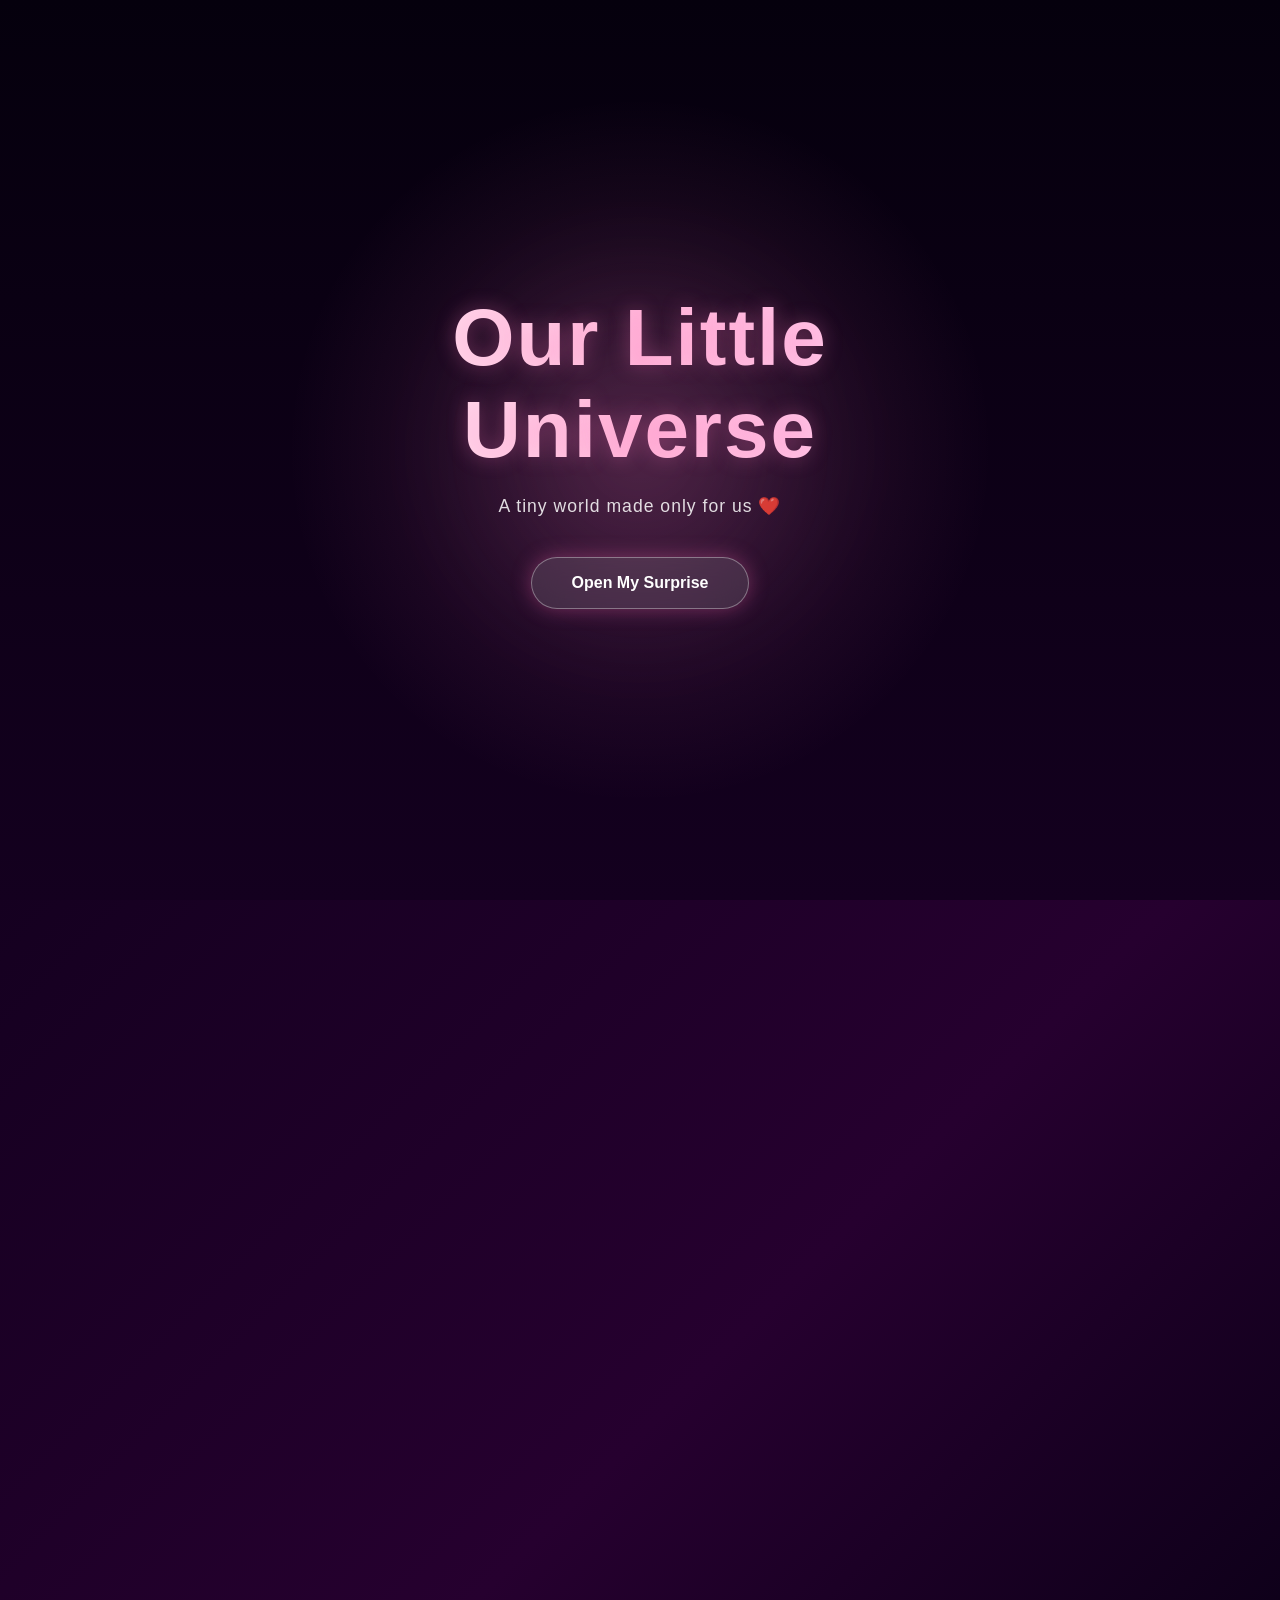
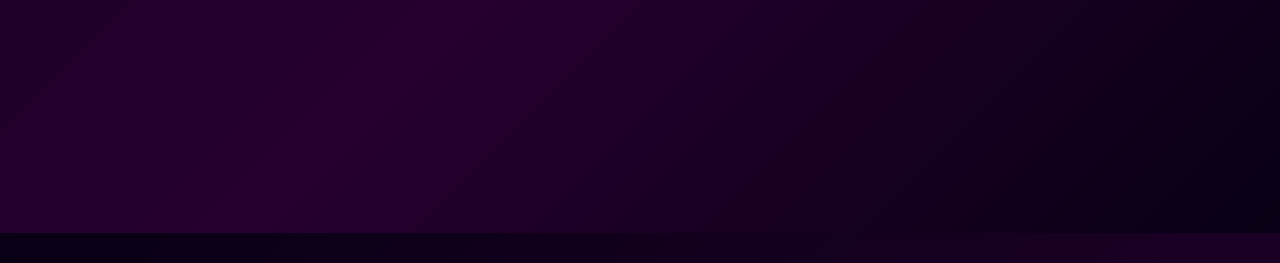
<file: index.html>
<!doctype html>
<html lang="en">
  <head>
    <meta charset="UTF-8" />

    <meta name="viewport" content="width=device-width, initial-scale=1.0" />

    <title>Our Little Universe - 6 Months of Love</title>

    <link rel="stylesheet" href="CSS/style1.css" />
    <link rel="stylesheet" href="CSS/style2.css" />
    <link rel="stylesheet" href="CSS/style3.css" />
    <link rel="stylesheet" href="CSS/style4.css" />
    <link rel="stylesheet" href="CSS/style5.css" />
  </head>

  <body>
    <!-- LOADING / INTRO SCREEN -->

    <section id="loadingScene" class="loading-screen intro-section">
      <div class="heart-container"></div>

      <div class="star-container"></div>

      <div class="intro-content">
        <h1>Our Little Universe</h1>

        <p>A tiny world made only for us ❤️</p>

        <button id="surpriseButton" class="surprise-btn">
          Open My Surprise
        </button>
      </div>
    </section>

    <!-- LOVE MESSAGE SYSTEM -->

    <section id="anniversaryReveal" class="message-section hidden">
      <h1 class="romantic-title">Happy 6 Monthsary Bby ❤️</h1>

      <div class="love-message">
        <p>
          Thank you for becoming the most beautiful part of my little universe.
        </p>
      </div>

      <button id="memoryButton" class="love-button">Open My Memory</button>
    </section>

    <!-- GALAXY SYSTEM -->

    <section class="galaxy-section hidden">
      <div class="galaxy-layer">
        <div class="galaxy-effects"></div>
      </div>

      <div class="sparkle-container"></div>

      <div class="star-container"></div>
    </section>

    <section id="memorySection" class="timeline-section memory-section hidden">
      <div class="memory-container">
        <div class="memory-card">
          <img
            src="IMGS/photo_2026-07-12_15-57-31.jpg"
            alt="Our Memory Photo"
          />

          <div class="memory-message">
            <h2>My Favorite Memory</h2>

            <p>
              Thank you for being part of my little universe. Every moment with
              you is special ❤️
            </p>
          </div>
        </div>
      </div>
    </section>

    <!-- SECRET SYSTEM -->

    <section id="secretSection" class="hidden">
      <p id="teasingText">ငါ့ကို မထိနဲ့နော် 🙄</p>

      <div id="secretMessage">
        <h2>မထိနဲ့လို့ပြောထားတာကိုကွာ 😂</h2>

        <p>ရော့ အာဘွားး ❤️</p>
      </div>
    </section>

    <!-- FINAL REVEAL -->

    <section class="final-section hidden">
      <div class="final-message">
        <h1>Forever With You ❤️</h1>

        <p>Our little universe will keep growing.</p>
        <p>
          6 months to Forever BBy <br />
          အာဘွားး❤️
        </p>
      </div>

      <button class="final-button">Final Surprise</button>

      <div class="relationship-counter"></div>
    </section>

    <!-- MUSIC -->

    <audio id="backgroundMusic" loop>
      <source src="MP3/track.mp3" type="audio/mpeg" />
    </audio>
  </body>
  <script src="JS/script1.js"></script>

  <script src="JS/script2.js"></script>

  <script src="JS/script3.js"></script>

  <script src="JS/script4.js"></script>

  <script src="JS/script5.js"></script>
</html>
</file>
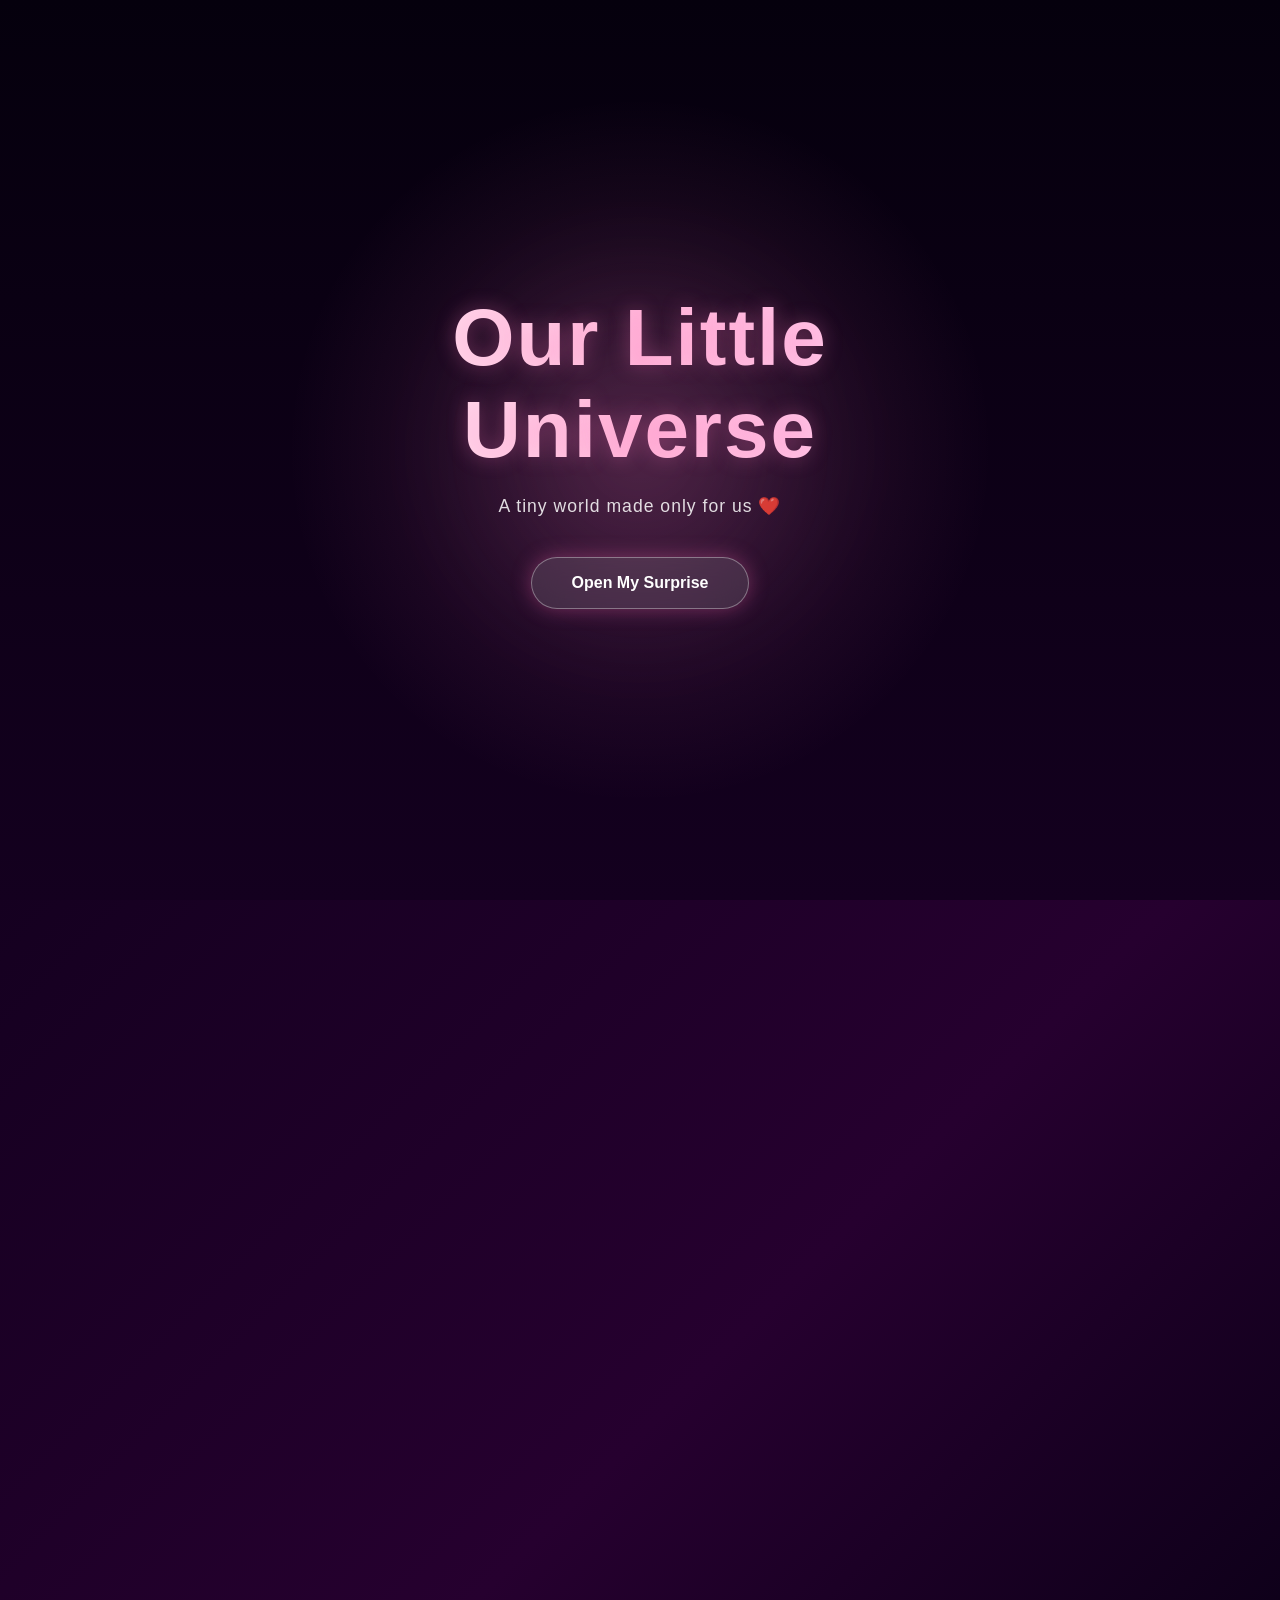
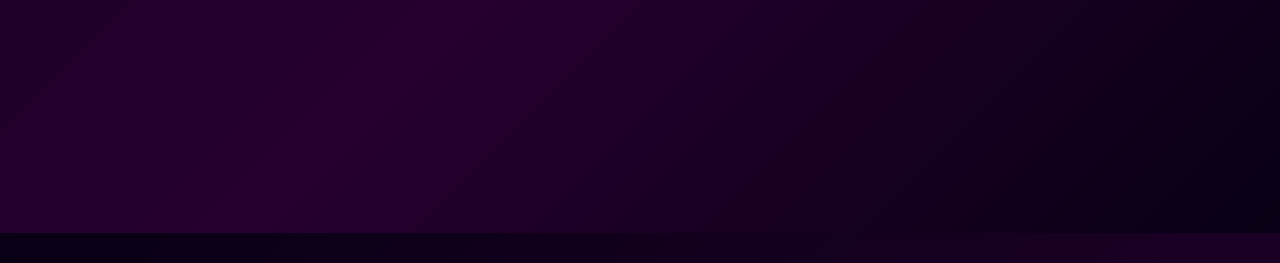
<file: HTML/index.html>
<!doctype html>
<html lang="en">
  <head>
    <meta charset="UTF-8" />

    <meta name="viewport" content="width=device-width, initial-scale=1.0" />

    <title>Our Little Universe - 6 Months of Love</title>

    <link rel="stylesheet" href="../CSS/style1.css" />
    <link rel="stylesheet" href="../CSS/style2.css" />
    <link rel="stylesheet" href="../CSS/style3.css" />
    <link rel="stylesheet" href="../CSS/style4.css" />
    <link rel="stylesheet" href="../CSS/style5.css" />
  </head>

  <body>
    <!-- LOADING / INTRO SCREEN -->

    <section id="loadingScene" class="loading-screen intro-section">
      <div class="heart-container"></div>

      <div class="star-container"></div>

      <div class="intro-content">
        <h1>Our Little Universe</h1>

        <p>A tiny world made only for us ❤️</p>

        <button id="surpriseButton" class="surprise-btn">
          Open My Surprise
        </button>
      </div>
    </section>

    <!-- LOVE MESSAGE SYSTEM -->

    <section id="anniversaryReveal" class="message-section hidden">
      <h1 class="romantic-title">Happy 6 Monthsary Bby ❤️</h1>

      <div class="love-message">
        <p>
          Thank you for becoming the most beautiful part of my little universe.
        </p>
      </div>

      <button id="memoryButton" class="love-button">Open My Memory</button>
    </section>

    <!-- GALAXY SYSTEM -->

    <section class="galaxy-section hidden">
      <div class="galaxy-layer">
        <div class="galaxy-effects"></div>
      </div>

      <div class="sparkle-container"></div>

      <div class="star-container"></div>
    </section>

    <section id="memorySection" class="timeline-section memory-section hidden">
      <div class="memory-container">
        <div class="memory-card">
          <img
            src="../IMGS/photo_2026-07-12_15-57-31.jpg"
            alt="Our Memory Photo"
          />

          <div class="memory-message">
            <h2>My Favorite Memory</h2>

            <p>
              Thank you for being part of my little universe. Every moment with
              you is special ❤️
            </p>
          </div>
        </div>
      </div>
    </section>

    <!-- SECRET SYSTEM -->

    <section id="secretSection" class="hidden">
      <p id="teasingText">ငါ့ကို မထိနဲ့နော် 🙄</p>

      <div id="secretMessage">
        <h2>မထိနဲ့လို့ပြောထားတာကိုကွာ 😂</h2>

        <p>ရော့ အာဘွားး ❤️</p>
      </div>
    </section>

    <!-- FINAL REVEAL -->

    <section class="final-section hidden">
      <div class="final-message">
        <h1>Forever With You ❤️</h1>

        <p>Our little universe will keep growing.</p>
        <p>
          6 months to Forever BBy <br />
          အာဘွားး❤️
        </p>
      </div>

      <button class="final-button">Final Surprise</button>

      <div class="relationship-counter"></div>
    </section>

    <!-- MUSIC -->

    <audio id="backgroundMusic" loop>
      <source src="../MP3/track.mp3" type="audio/mpeg" />
    </audio>
  </body>
  <script src="../JS/script1.js"></script>

  <script src="../JS/script2.js"></script>

  <script src="../JS/script3.js"></script>

  <script src="../JS/script4.js"></script>

  <script src="../JS/script5.js"></script>
</html>
</file>
<file: CSS/style1.css>
/* 
  OUR LITTLE UNIVERSE 6 MONTHS OF LOVE CSS PART 1 Foundation + Loading Scene 
  + Intro System Initial
  State: - No romantic animation - No galaxy movement - No hearts - No stars
/*
1. GLOBAL RESET */
* {
  margin: 0;
  padding: 0;
  box-sizing: border-box;
}
html {
  scroll-behavior: smooth;
}
body {
  width: 100%;
  min-height: 100vh;
  overflow-x: hidden;
  font-family: "Poppins", "Segoe UI", Arial, sans-serif;
  color: #ffffff;
  background: linear-gradient(135deg, #080014, #170022, #26002f, #080014);
  position: relative;
  -webkit-font-smoothing: antialiased;
}
img {
  max-width: 100%;
  display: block;
}
button {
  font-family: inherit;
  cursor: pointer;
}

/* LOADING */
.loading-screen {
  position: fixed;
  inset: 0;
  width: 100%;
  height: 100vh;
  display: flex;
  justify-content: center;
  align-items: center;
  overflow: hidden;
  background:
    radial-gradient(
      circle at center,
      rgba(255, 120, 190, 0.18),
      transparent 45%
    ),
    linear-gradient(180deg, #05000d, #14001f);
  z-index: 9999;
}
/* Static glow only. Animation OFF initially. */
.loading-screen::before {
  content: "";
  position: absolute;
  width: 450px;
  height: 450px;
  border-radius: 50%;
  background: radial-gradient(
    circle,
    rgba(255, 150, 210, 0.18),
    transparent 70%
  );
  filter: blur(50px);
  opacity: 0.8;
}
/* 3. INTRO CONTENT */

.intro-content {
  position: relative;
  z-index: 5;
  text-align: center;
  width: 90%;
  max-width: 700px;
}
.intro-content h1 {
  font-size: clamp(2.5rem, 8vw, 5rem);
  font-weight: 700;
  letter-spacing: 2px;
  background: linear-gradient(90deg, #ffffff, #ffb6d9, #ffd6f5);
  -webkit-background-clip: text;
  background-clip: text;
  color: transparent;
  text-shadow: 0 0 20px rgba(255, 120, 190, 0.35);
}
.intro-content p {
  margin-top: 20px;
  font-size: 1.1rem;
  color: rgba(255, 255, 255, 0.85);
  letter-spacing: 1px;
}

/* 4. SURPRISE BUTTONBASE */
.surprise-btn {
  margin-top: 40px;
  padding: 16px 40px;
  border-radius: 50px;
  border: 1px solid rgba(255, 255, 255, 0.35);
  background: rgba(255, 255, 255, 0.12);
  backdrop-filter: blur(15px);
  color: white;
  font-size: 1rem;
  font-weight: 600;
  box-shadow: 0 0 20px rgba(255, 105, 180, 0.35);
  transition:
    transform 0.3s ease,
    background 0.3s ease,
    box-shadow 0.3s ease;
}
/* Normal hover only */
.surprise-btn:hover {
  transform: translateY(-5px) scale(1.05);
  background: rgba(255, 105, 180, 0.25);
  box-shadow: 0 0 30px rgba(255, 105, 180, 0.6);
}
.surprise-btn:active {
  transform: scale(0.95);
}

/* 5. INITIAL HIDDEN SYSTEM  */
.hidden {
  opacity: 0;
  visibility: hidden;
  pointer-events: none;
}

/* Reveal controlled by JS */
.hidden.show {
  opacity: 1;
  visibility: visible;
  pointer-events: auto;
}

/* 6. MOBILE RESPONSIVE */
@media (max-width: 768px) {
  .intro-content h1 {
    font-size: 2.5rem;
  }
  .intro-content p {
    font-size: 0.95rem;
  }
  .surprise-btn {
    width: 85%;
    max-width: 320px;
  }
}
</file>
<file: CSS/style2.css>
section {
  width: 100%;
}

/* 2.MESSAGE SECTION */
.message-section {
  min-height: 100vh;
  padding: 40px 20px;
  display: flex;
  flex-direction: column;
  justify-content: center;
  align-items: center;
  text-align: center;
  position: relative;
} /* Hidden before reveal */
#anniversaryReveal {
  opacity: 0;
  visibility: hidden;
  transform: translateY(50px);
  transition:
    opacity 1s ease,
    transform 1s ease;
}

/* JS reveal */
#anniversaryReveal.show {
  opacity: 1;
  visibility: visible;
  transform: translateY(0);
}

/* 3.ROMANTIC TITLE */
.romantic-title {
  font-size: clamp(2rem, 6vw, 4rem);
  color: #ffd6ea;
  font-weight: 700;
  letter-spacing: 1px;
  text-shadow: 0 0 20px rgba(255, 105, 180, 0.5);
}

/* 4.LOVE MESSAGE CARD */
.love-message {
  margin-top: 30px;
  max-width: 600px;
  padding: 25px;
  border-radius: 25px;
  background: rgba(255, 255, 255, 0.08);
  backdrop-filter: blur(15px);
  border: 1px solid rgba(255, 255, 255, 0.2);
  color: rgba(255, 255, 255, 0.9);
  font-size: 1.1rem;
}

/* 5. LOVE BUTTON */
.love-button {
  margin-top: 35px;
  padding: 15px 35px;
  border-radius: 50px;
  border: none;
  background: linear-gradient(135deg, #ff69b4, #ff1493);
  color: white;
  font-weight: 600;
  font-size: 1rem;
  box-shadow: 0 0 25px rgba(255, 105, 180, 0.5);
  transition: 0.3s ease;
}
.love-button:hover {
  transform: translateY(-5px) scale(1.05);
}

/* 6. GALAXY SECTION BASE */
.galaxy-section {
  min-height: 100vh;
  position: relative;
  overflow: hidden;
  opacity: 0;
  visibility: hidden;
  transition: 1s ease;
}
.galaxy-section.show {
  opacity: 1;
  visibility: visible;
} /* Galaxy containers */
.galaxy-layer,
.galaxy-effects,
.sparkle-container,
.star-container {
  position: absolute;
  inset: 0;
  pointer-events: none;
}

/* 7. MEMORY SECTION */
.memory-section {
  min-height: 100vh;
  padding: 40px 20px;
  display: flex;
  justify-content: center;
  align-items: center;
}
.memory-container {
  width: 100%;
  max-width: 600px;
}
.memory-card {
  background: white;
  color: #333;
  border-radius: 20px;
  padding: 15px;
  opacity: 0;
  transform: translateY(60px);
  transition: 1s ease;
}
.memory-card.show {
  opacity: 1;
  transform: translateY(0);
}
.memory-card img {
  width: 100%;
  border-radius: 15px;
}
.memory-message {
  padding: 20px;
  text-align: center;
}

/* 8. SECRET SECTION */
#secretSection {
  min-height: 60vh;
  display: flex;
  flex-direction: column;
  justify-content: center;
  align-items: center;
  text-align: center;
}
#secretMessage {
  margin-top: 20px;
  padding: 25px;
  border-radius: 25px;
  background: rgba(255, 255, 255, 0.1);
}

/* 9. FINAL SECTION */
.final-section {
  min-height: 100vh;
  display: flex;
  flex-direction: column;
  justify-content: center;
  align-items: center;
  text-align: center;
}
.final-message {
  opacity: 0;
  transform: scale(0.8);
  transition: 1.5s ease;
}
.final-message.show {
  opacity: 1;
  transform: scale(1);
}
.final-message h1 {
  font-size: clamp(2rem, 7vw, 4rem);
  color: #ffd6ea;
}
.final-message p {
  margin-top: 20px;
  color: white;
}
.final-button {
  margin-top: 40px;
  padding: 15px 40px;
  border-radius: 50px;
  border: none;
  background: #ff69b4;
  color: white;
}
/* 10. MOBILE */
@media (max-width: 768px) {
  .love-message {
    font-size: 0.95rem;
  }
  .memory-card {
    border-radius: 15px;
  }
}
</file>
<file: CSS/style3.css>
.heart-container {
  position: absolute;
  inset: 0;
  overflow: hidden;
  pointer-events: none;
  opacity: 0;
}
/* Enable only after surprise click */
body.love-active .heart-container {
  opacity: 1;
}
.heart {
  position: absolute;
  bottom: -50px;
  color: #ff69b4;
  font-size: 25px;
  filter: drop-shadow(0 0 10px rgba(255, 105, 180, 0.8));
  opacity: 0;
}

/* Heart animation starts here */
body.love-active .heart {
  animation: heartFloat 8s linear infinite;
}
@keyframes heartFloat {
  0% {
    transform: translateY(0) scale(0.8);
    opacity: 0;
  }
  20% {
    opacity: 1;
  }
  100% {
    transform: translateY(-120vh) scale(1.4);
    opacity: 0;
  }
}

/* 2. STAR SYSTEM */
.star-container {
  position: absolute;
  inset: 0;
  pointer-events: none;
  opacity: 0;
}
body.love-active .star-container {
  opacity: 1;
}
.star {
  position: absolute;
  width: 4px;
  height: 4px;
  border-radius: 50%;
  background: white;
  opacity: 0;
  box-shadow:
    0 0 10px white,
    0 0 20px #ffb6df;
} /* Stars activate after click */
body.love-active .star {
  animation: starTwinkle 3s ease-in-out infinite;
}
@keyframes starTwinkle {
  0% {
    opacity: 0.2;
    transform: scale(0.7);
  }
  50% {
    opacity: 1;
    transform: scale(1.3);
  }
  100% {
    opacity: 0.2;
    transform: scale(0.7);
  }
}

/* 3. GALAXY SYSTEM */
.galaxy-section {
  position: relative;
  overflow: hidden;
}
.galaxy-layer {
  position: absolute;
  inset: 0;
  opacity: 0;
  transition: 1.5s ease;
}
body.love-active .galaxy-layer {
  opacity: 1;
}
.galaxy-layer::before {
  content: "";
  position: absolute;
  width: 600px;
  height: 600px;
  border-radius: 50%;
  top: -200px;
  left: -150px;
  background: radial-gradient(
    circle,
    rgba(255, 100, 190, 0.25),
    transparent 70%
  );
}
.galaxy-layer::after {
  content: "";
  position: absolute;
  width: 600px;
  height: 600px;
  border-radius: 50%;
  right: -150px;
  bottom: -200px;
  background: radial-gradient(
    circle,
    rgba(130, 100, 255, 0.25),
    transparent 70%
  );
}
/* Galaxy movement OFF */
.galaxy-effects {
  position: absolute;
  inset: 0;
}

/* Only active after click */
body.love-active .galaxy-effects {
  animation: galaxyMove 20s linear infinite;
}
@keyframes galaxyMove {
  from {
    transform: rotate(0deg) scale(1);
  }
  to {
    transform: rotate(360deg) scale(1.1);
  }
}

/* 4. SPARKLE SYSTEM */
.sparkle-container {
  position: absolute;
  inset: 0;
  pointer-events: none;
  opacity: 0;
}
body.love-active .sparkle-container {
  opacity: 1;
}
.sparkle {
  position: absolute;
  width: 6px;
  height: 6px;
  background: white;
  border-radius: 50%;
  opacity: 0;
  box-shadow:
    0 0 15px white,
    0 0 30px #ff9ed8;
}
body.love-active .sparkle {
  animation: sparkleFloat 5s ease-in-out infinite;
}
@keyframes sparkleFloat {
  0% {
    transform: translateY(0) scale(0.5);
    opacity: 0;
  }
  50% {
    opacity: 1;
  }
  100% {
    transform: translateY(-100px) scale(1);
    opacity: 0;
  }
}

/* 5. TIMELINE HEART DECORATION */
.timeline-heart {
  opacity: 0;
}
body.love-active .timeline-heart {
  opacity: 1;
  animation: heartBeat 2s infinite;
}
@keyframes heartBeat {
  50% {
    transform: scale(1.2);
  }
}

/* MOBILE */
@media (max-width: 768px) {
  .heart {
    font-size: 20px;
  }
  .star {
    width: 3px;
    height: 3px;
  }
}
</file>
<file: CSS/style4.css>
.message-section {
  opacity: 0;
  transform: translateY(50px);
  transition: 1.2s ease;
}
body.love-active .message-section {
  opacity: 1;
  transform: translateY(0);
}
.love-message {
  opacity: 0;
  transform: scale(0.8);
  transition: 1s ease 0.5s;
}
body.love-active .love-message {
  opacity: 1;
  transform: scale(1);
}

/* 2. LOVE BUTTON REVEAL */
.love-button {
  opacity: 0;
  transform: translateY(30px);
  transition: 1s ease 1s;
}
body.love-active .love-button {
  opacity: 1;
  transform: translateY(0);
}

/* 3. MEMORY CARD SYSTEM */
.memory-card {
  opacity: 0;
  transform: translateY(80px) rotateX(15deg);
  transition: 1s ease;
}
body.love-active .memory-card {
  opacity: 1;
  transform: translateY(0) rotateX(0);
}
.memory-card:hover {
  transform: translateY(-15px) scale(1.03);
}

/* 4. TIMELINE REVEAL SYSTEM  */
.timeline-section {
  opacity: 0;
  transform: translateY(60px);
  transition: 1.2s ease;
}
body.love-active .timeline-section {
  opacity: 1;
  transform: translateY(0);
}
.timeline-card,
.timeline-item {
  opacity: 0;
  transform: translateY(40px);
  transition: 0.8s ease;
}
.timeline-card.show,
.timeline-item.show {
  opacity: 1;
  transform: translateY(0);
}

/* 5. SECRET SECTION */
#secretSection {
  opacity: 0;
  transform: scale(0.9);
  transition: 1s ease;
}
body.love-active #secretSection {
  opacity: 1;
  transform: scale(1);
}
#secretMessage {
  opacity: 0;
  transform: translateY(30px);
  transition: 1s ease 0.5s;
}
body.love-active #secretMessage {
  opacity: 1;
  transform: translateY(0);
}

/* 6. FINAL REVEAL SYSTEM */
.final-section {
  opacity: 0;
  transform: translateY(80px);
  transition: 1.5s ease;
}
body.love-active .final-section {
  opacity: 1;
  transform: translateY(0);
}
.final-message {
  opacity: 0;
  transform: scale(0.7);
  transition: 1.5s ease 0.5s;
}
body.love-active .final-message {
  opacity: 1;
  transform: scale(1);
}
.final-button {
  opacity: 0;
  transform: translateY(30px);
  transition: 1s ease 1s;
}
body.love-active .final-button {
  opacity: 1;
  transform: translateY(0);
}

/* 7. CINEMATIC TEXT EFFECTS */
.romantic-title,
.final-message h1 {
  text-shadow: 0 0 15px rgba(255, 120, 190, 0.5);
}

/* 8. SMOOTH TRANSITION HELPERS  */
.fade-element {
  opacity: 0;
  transition: 1s ease;
}
body.love-active .fade-element {
  opacity: 1;
}
.scale-element {
  transform: scale(0.8);
  transition: 1s ease;
}
body.love-active .scale-element {
  transform: scale(1);
}

/* MOBILE */
@media (max-width: 768px) {
  .memory-card {
    transform: translateY(50px);
  }
}
</file>
<file: CSS/style5.css>
/* =========================================================
OUR LITTLE UNIVERSE - 6 MONTHS OF LOVE

CSS PART 5
FINAL CLEAN CINEMATIC VERSION

Systems:
- Glass UI
- Final Reveal
- Floating Stars
- Floating Hearts
- Memory Spacing Fix
- Button Polish
========================================================= */

/* =========================================
1. GLASS EFFECT
========================================= */

.glass-card,
.memory-card,
.love-message,
#secretMessage {
  background: rgba(255, 255, 255, 0.08);

  backdrop-filter: blur(18px);

  -webkit-backdrop-filter: blur(18px);

  border: 1px solid rgba(255, 255, 255, 0.18);

  box-shadow: 0 20px 50px rgba(0, 0, 0, 0.25);
}

.surprise-btn,
.love-button,
.final-button {
  position: relative;

  overflow: hidden;

  cursor: pointer;
}

.surprise-btn::before,
.love-button::before,
.final-button::before {
  content: "";

  position: absolute;

  top: 0;

  left: -100%;

  width: 100%;

  height: 100%;

  background: linear-gradient(
    120deg,
    transparent,
    rgba(255, 255, 255, 0.35),
    transparent
  );

  transition: 0.6s;
}

.surprise-btn:hover::before,
.love-button:hover::before,
.final-button:hover::before {
  left: 100%;
}

.final-button {
  font-size: 20px !important;

  padding: 16px 40px !important;

  border-radius: 40px;

  margin-top: 15px !important;
}

.final-message {
  text-align: center;

  opacity: 0;

  visibility: hidden;

  transform: translateY(20px);

  transition: all 1s ease;
}

.final-message.show,
.final-message.visible {
  opacity: 1;

  visibility: visible;

  transform: translateY(0);
}

.final-message h1 {
  color: #ffd6ea;

  letter-spacing: 2px;
}

.final-message p {
  color: white;

  letter-spacing: 1px;
}

.final-section {
  min-height: auto !important;

  height: auto !important;

  padding: 10px 20px 25px !important;

  margin-top: -80px !important;

  opacity: 0;

  visibility: hidden;

  transform: translateY(30px);

  transition: all 0.8s ease;
}

.final-section.show {
  opacity: 1;

  visibility: visible;

  transform: translateY(0);
}

/* Open My Memory Button */

#memoryButton {
  margin-bottom: 35px !important;
}

#anniversaryReveal {
  min-height: auto !important;

  padding-bottom: 0 !important;

  margin-bottom: 0 !important;
}

/* Photo section */

#memorySection {
  min-height: auto !important;

  height: auto !important;

  padding: 0 !important;

  margin: 0 !important;
}

.memory-container {
  padding: 0 !important;

  margin: 0 !important;
}

.memory-card {
  width: min(90%, 420px);

  margin: 0 auto 25px !important;
}

.memory-card img {
  width: 100%;

  display: block;

  border-radius: 15px;
}

.memory-message {
  background: rgba(0, 0, 0, 0.45);

  padding: 15px;

  border-radius: 12px;
}

.memory-message h2,
.memory-message p {
  color: white !important;
}

.dynamic-star {
  position: fixed !important;

  pointer-events: none;

  z-index: 9999;

  font-size: 22px;

  animation: floatingStar 6s ease-in-out infinite;
}

@keyframes floatingStar {
  0% {
    transform: translateY(-30px) rotate(0deg);

    opacity: 0.5;
  }

  50% {
    transform: translateY(40vh) rotate(180deg);

    opacity: 1;
  }

  100% {
    transform: translateY(-30px) rotate(360deg);

    opacity: 0.5;
  }
}

.floating-heart {
  position: fixed !important;

  bottom: 0;

  pointer-events: none;

  z-index: 9999;

  animation: floatingHeart 7s ease-in-out infinite;
}

@keyframes floatingHeart {
  0% {
    transform: translateY(0) scale(1);

    opacity: 0.5;
  }

  50% {
    transform: translateY(-45vh) scale(1.3);

    opacity: 1;
  }

  100% {
    transform: translateY(0) scale(1);

    opacity: 0.5;
  }
}

.relationship-counter {
  margin-top: 15px;

  color: #ffd6ea;

  font-size: 1.2rem;
}

@media (max-width: 768px) {
  .final-button {
    font-size: 18px !important;
  }

  .memory-card {
    width: 90%;
  }

  .final-message h1 {
    font-size: 2rem;
  }
}

/* Open My Memory button -> Photo */

#memoryButton {
  margin-bottom: 10px !important;
}

/* Memory section */

#memorySection {
  padding-top: 0 !important;

  margin-top: -550px !important;
}

/* Photo card */

.memory-card {
  margin-top: 0 !important;

  margin-bottom: 10px !important;
}

/* Photo -> Final Surprise */

.final-section {
  margin-top: -300px !important;

  padding-top: 0 !important;

  padding-bottom: 10px !important;
}

/* Final button */

.final-button {
  margin-top: 5px !important;
}
</file>
